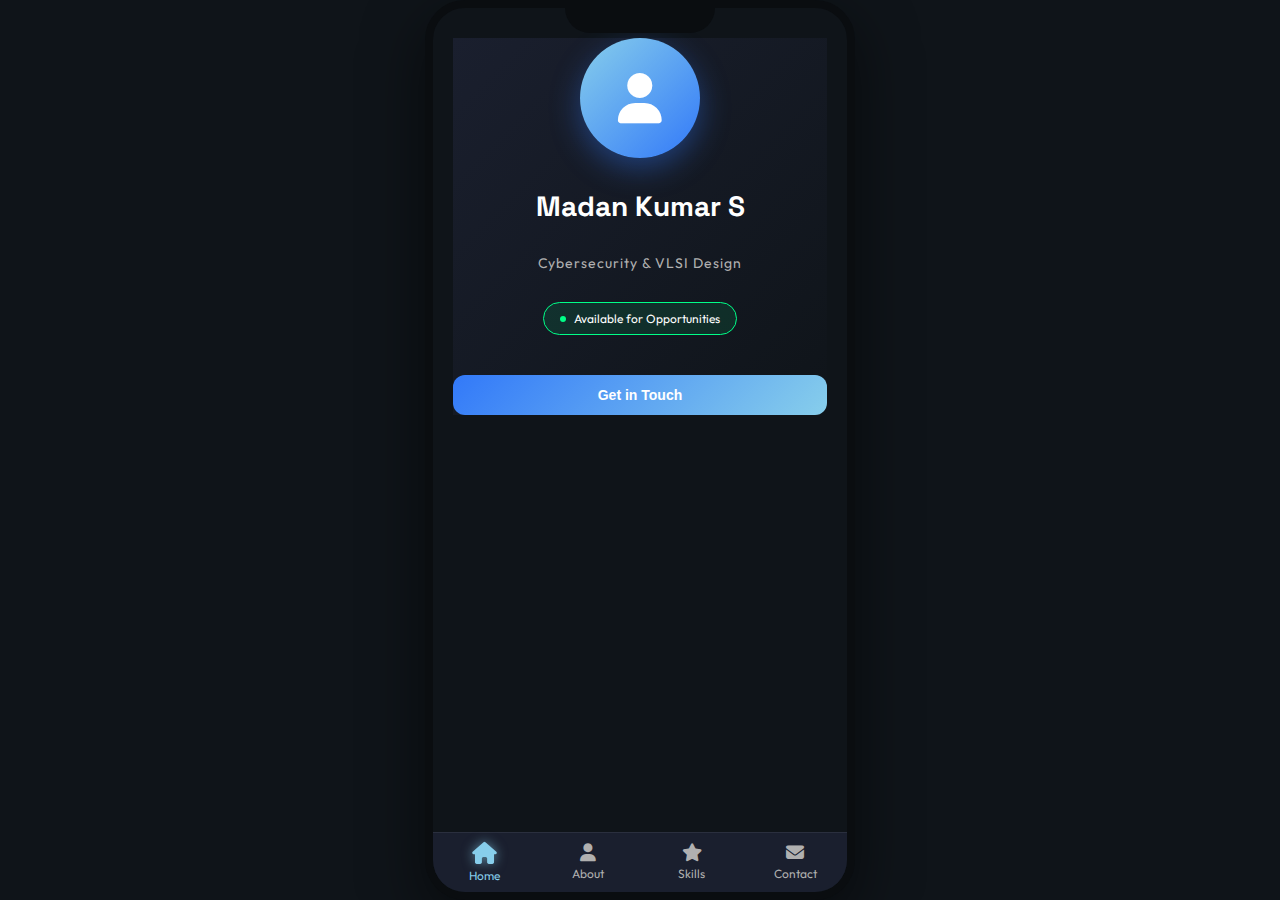
<file: mobile-app.html>
<!DOCTYPE html>
<html lang="en">

<head>
    <meta charset="UTF-8">
    <meta name="viewport" content="width=device-width, initial-scale=1.0">
    <meta name="description" content="Madan Kumar S Mobile App - Portfolio & Contact">
    <title>Madan Kumar S | Mobile App</title>

    <link rel="preconnect" href="https://fonts.googleapis.com">
    <link rel="preconnect" href="https://fonts.gstatic.com" crossorigin>
    <link href="https://fonts.googleapis.com/css2?family=Outfit:wght@300;400;600;800&family=Space+Grotesk:wght@400;600&display=swap" rel="stylesheet">
    <link rel="stylesheet" href="https://cdnjs.cloudflare.com/ajax/libs/font-awesome/6.4.0/css/all.min.css">

    <style>
        * {
            margin: 0;
            padding: 0;
            box-sizing: border-box;
        }

        :root {
            --primary: #3279F9;
            --primary-light: #87CEEB;
            --primary-dark: #0D47A1;
            --secondary: #FF6B9D;
            --bg-primary: #0F1419;
            --bg-secondary: #1A1F2E;
            --text-primary: #FFFFFF;
            --text-secondary: #B0B0B0;
            --border-color: #2A2F3E;
            --success: #00FF88;
            --warning: #FFB946;
            --mobile-nav-height: 60px;
        }

        html, body {
            width: 100%;
            height: 100%;
            background: var(--bg-primary);
            color: var(--text-primary);
            font-family: 'Outfit', sans-serif;
            overflow-x: hidden;
        }

        /* Scrollbar */
        ::-webkit-scrollbar {
            width: 6px;
        }

        ::-webkit-scrollbar-track {
            background: var(--bg-secondary);
        }

        ::-webkit-scrollbar-thumb {
            background: var(--primary);
            border-radius: 3px;
        }

        /* Phone Container */
        .phone-container {
            width: 100%;
            max-width: 430px;
            margin: 0 auto;
            background: var(--bg-primary);
            border-radius: 40px;
            box-shadow: 0 20px 60px rgba(0, 0, 0, 0.5);
            overflow: hidden;
            position: relative;
            border: 8px solid #0a0d10;
            height: 100vh;
        }

        .phone-container::before {
            content: '';
            position: absolute;
            top: 0;
            left: 50%;
            transform: translateX(-50%);
            width: 150px;
            height: 25px;
            background: #0a0d10;
            border-radius: 0 0 30px 30px;
            z-index: 10;
        }

        /* Main Content Area */
        .phone-content {
            width: 100%;
            height: calc(100vh - var(--mobile-nav-height) - 25px);
            overflow-y: auto;
            padding-top: 10px;
        }

        /* Section Styles */
        .phone-section {
            min-height: 100%;
            padding: 20px;
            padding-bottom: 100px;
            display: none;
            animation: fadeIn 0.6s ease-in-out;
        }

        .phone-section.active {
            display: flex;
            flex-direction: column;
        }

        @keyframes fadeIn {
            from {
                opacity: 0;
                transform: translateY(10px);
            }
            to {
                opacity: 1;
                transform: translateY(0);
            }
        }

        /* ============= HOME SECTION ============= */
        .home-section {
            justify-content: center;
            background: linear-gradient(135deg, var(--bg-secondary) 0%, var(--bg-primary) 100%);
        }

        .home-hero {
            text-align: center;
            display: flex;
            flex-direction: column;
            align-items: center;
            gap: 20px;
            animation: slideUpHome 0.8s cubic-bezier(0.25, 1, 0.5, 1);
        }

        @keyframes slideUpHome {
            from {
                opacity: 0;
                transform: translateY(30px);
            }
            to {
                opacity: 1;
                transform: translateY(0);
            }
        }

        .home-avatar {
            width: 120px;
            height: 120px;
            border-radius: 50%;
            background: linear-gradient(135deg, var(--primary-light), var(--primary));
            display: flex;
            align-items: center;
            justify-content: center;
            font-size: 50px;
            box-shadow: 0 10px 30px rgba(50, 121, 249, 0.4);
            animation: floatHome 3s ease-in-out infinite;
        }

        @keyframes floatHome {
            0%, 100% {
                transform: translateY(0);
            }
            50% {
                transform: translateY(-15px);
            }
        }

        .home-name {
            font-size: 28px;
            font-weight: 800;
            font-family: 'Space Grotesk', sans-serif;
            margin: 10px 0;
            animation: slideInText 0.8s ease-in-out 0.2s both;
        }

        @keyframes slideInText {
            from {
                opacity: 0;
                transform: translateX(-20px);
            }
            to {
                opacity: 1;
                transform: translateX(0);
            }
        }

        .home-title {
            color: var(--text-secondary);
            font-size: 14px;
            letter-spacing: 1px;
            animation: slideInText 0.8s ease-in-out 0.4s both;
        }

        .home-badge {
            display: inline-flex;
            align-items: center;
            gap: 8px;
            background: rgba(0, 255, 136, 0.1);
            border: 1px solid var(--success);
            padding: 8px 16px;
            border-radius: 20px;
            font-size: 12px;
            margin: 10px 0;
            animation: slideInText 0.8s ease-in-out 0.6s both;
        }

        .status-dot {
            width: 6px;
            height: 6px;
            background: var(--success);
            border-radius: 50%;
            animation: pulse 2s ease-in-out infinite;
        }

        @keyframes pulse {
            0%, 100% {
                opacity: 1;
                transform: scale(1);
            }
            50% {
                opacity: 0.7;
                transform: scale(1.2);
            }
        }

        .home-cta {
            width: 100%;
            padding: 12px;
            background: linear-gradient(135deg, var(--primary), var(--primary-light));
            color: white;
            border: none;
            border-radius: 12px;
            font-weight: 600;
            cursor: pointer;
            font-size: 14px;
            margin-top: 10px;
            transition: all 0.3s ease;
            animation: slideInText 0.8s ease-in-out 0.8s both;
        }

        .home-cta:active {
            transform: scale(0.98);
        }

        /* ============= ABOUT SECTION ============= */
        .about-section {
            background: var(--bg-primary);
            padding-top: 30px !important;
        }

        .about-header {
            font-size: 24px;
            font-weight: 800;
            font-family: 'Space Grotesk', sans-serif;
            margin-bottom: 15px;
            color: white;
            animation: slideDownAbout 0.6s ease-out;
        }

        @keyframes slideDownAbout {
            from {
                opacity: 0;
                transform: translateY(-20px);
            }
            to {
                opacity: 1;
                transform: translateY(0);
            }
        }

        .about-card {
            background: linear-gradient(135deg, var(--bg-secondary), rgba(50, 121, 249, 0.1));
            border: 1px solid var(--border-color);
            border-radius: 16px;
            padding: 15px;
            margin-bottom: 12px;
            animation: scaleInAbout 0.6s cubic-bezier(0.25, 1, 0.5, 1);
            animation-fill-mode: both;
        }

        .about-card:nth-child(2) {
            animation-delay: 0.1s;
        }

        .about-card:nth-child(3) {
            animation-delay: 0.2s;
        }

        .about-card:nth-child(4) {
            animation-delay: 0.3s;
        }

        @keyframes scaleInAbout {
            from {
                opacity: 0;
                transform: scale(0.9);
            }
            to {
                opacity: 1;
                transform: scale(1);
            }
        }

        .about-card-title {
            font-weight: 600;
            color: var(--primary-light);
            font-size: 14px;
            margin-bottom: 8px;
            display: flex;
            align-items: center;
            gap: 8px;
        }

        .about-card-text {
            color: var(--text-secondary);
            font-size: 13px;
            line-height: 1.5;
        }

        /* ============= SKILLS SECTION (ICLAB) ============= */
        .skills-section {
            padding-top: 30px !important;
            background: var(--bg-primary);
        }

        .skills-header {
            font-size: 24px;
            font-weight: 800;
            font-family: 'Space Grotesk', sans-serif;
            margin-bottom: 15px;
            animation: slideDownAbout 0.6s ease-out;
        }

        .skills-tabs {
            display: flex;
            gap: 8px;
            margin-bottom: 15px;
            overflow-x: auto;
            padding-bottom: 8px;
            animation: slideUp 0.6s cubic-bezier(0.25, 1, 0.5, 1) 0.1s both;
        }

        .skill-tab-btn {
            flex-shrink: 0;
            padding: 8px 14px;
            background: var(--bg-secondary);
            border: 1px solid var(--border-color);
            color: var(--text-secondary);
            border-radius: 20px;
            font-size: 12px;
            cursor: pointer;
            transition: all 0.3s ease;
            white-space: nowrap;
        }

        .skill-tab-btn.active {
            background: linear-gradient(135deg, var(--primary-light), var(--primary));
            color: black;
            border-color: transparent;
            box-shadow: 0 4px 12px rgba(50, 121, 249, 0.4);
        }

        .skill-tab-btn:active {
            transform: scale(0.95);
        }

        .skill-item {
            background: linear-gradient(135deg, rgba(50, 121, 249, 0.1), rgba(135, 206, 235, 0.05));
            border: 1px solid var(--border-color);
            border-radius: 12px;
            padding: 12px;
            margin-bottom: 10px;
            animation: slideUpSkill 0.6s cubic-bezier(0.25, 1, 0.5, 1);
            animation-fill-mode: both;
        }

        .skill-item:nth-child(2) {
            animation-delay: 0.1s;
        }

        .skill-item:nth-child(3) {
            animation-delay: 0.2s;
        }

        .skill-item:nth-child(4) {
            animation-delay: 0.3s;
        }

        @keyframes slideUpSkill {
            from {
                opacity: 0;
                transform: translateY(15px);
            }
            to {
                opacity: 1;
                transform: translateY(0);
            }
        }

        .skill-header {
            display: flex;
            justify-content: space-between;
            align-items: center;
            margin-bottom: 8px;
        }

        .skill-name {
            font-weight: 600;
            color: white;
            font-size: 13px;
            display: flex;
            align-items: center;
            gap: 8px;
        }

        .skill-name i {
            font-size: 14px;
            color: var(--primary-light);
        }

        .skill-percentage {
            background: linear-gradient(135deg, var(--primary), var(--primary-light));
            color: black;
            padding: 2px 8px;
            border-radius: 10px;
            font-size: 11px;
            font-weight: 600;
        }

        .skill-bar {
            width: 100%;
            height: 6px;
            background: rgba(255, 255, 255, 0.1);
            border-radius: 3px;
            overflow: hidden;
            position: relative;
        }

        .skill-fill {
            height: 100%;
            background: linear-gradient(90deg, var(--primary), var(--primary-light));
            border-radius: 3px;
            animation: animateSkillBar 1.2s cubic-bezier(0.25, 1, 0.5, 1) forwards;
        }

        @keyframes animateSkillBar {
            from {
                width: 0;
            }
            to {
                width: var(--skill-width, 80%);
            }
        }

        /* ============= CONTACT SECTION ============= */
        .contact-section {
            padding-top: 30px !important;
            background: var(--bg-primary);
        }

        .contact-header {
            font-size: 24px;
            font-weight: 800;
            font-family: 'Space Grotesk', sans-serif;
            margin-bottom: 15px;
            animation: slideDownAbout 0.6s ease-out;
        }

        .contact-info {
            display: flex;
            flex-direction: column;
            gap: 10px;
            margin-bottom: 15px;
        }

        .contact-card {
            background: linear-gradient(135deg, rgba(255, 107, 157, 0.1), rgba(50, 121, 249, 0.1));
            border: 1px solid var(--border-color);
            border-radius: 12px;
            padding: 12px;
            display: flex;
            align-items: center;
            gap: 12px;
            animation: slideInContact 0.6s cubic-bezier(0.25, 1, 0.5, 1);
            animation-fill-mode: both;
        }

        .contact-card:nth-child(1) {
            animation-delay: 0s;
        }

        .contact-card:nth-child(2) {
            animation-delay: 0.1s;
        }

        .contact-card:nth-child(3) {
            animation-delay: 0.2s;
        }

        @keyframes slideInContact {
            from {
                opacity: 0;
                transform: translateX(-20px);
            }
            to {
                opacity: 1;
                transform: translateX(0);
            }
        }

        .contact-icon {
            width: 40px;
            height: 40px;
            background: linear-gradient(135deg, var(--primary), var(--primary-light));
            border-radius: 10px;
            display: flex;
            align-items: center;
            justify-content: center;
            font-size: 18px;
            color: black;
            flex-shrink: 0;
        }

        .contact-text {
            flex: 1;
        }

        .contact-label {
            font-size: 11px;
            color: var(--text-secondary);
            text-transform: uppercase;
            letter-spacing: 0.5px;
        }

        .contact-value {
            font-size: 13px;
            font-weight: 600;
            color: white;
            word-break: break-all;
        }

        .add-contact-form {
            background: var(--bg-secondary);
            border: 1px solid var(--border-color);
            border-radius: 12px;
            padding: 12px;
            margin-top: 15px;
            animation: expandForm 0.6s cubic-bezier(0.25, 1, 0.5, 1);
        }

        @keyframes expandForm {
            from {
                opacity: 0;
                max-height: 0;
                transform: translateY(-10px);
            }
            to {
                opacity: 1;
                max-height: 300px;
                transform: translateY(0);
            }
        }

        .form-group {
            margin-bottom: 10px;
        }

        .form-label {
            display: block;
            font-size: 11px;
            color: var(--text-secondary);
            margin-bottom: 4px;
            text-transform: uppercase;
            letter-spacing: 0.5px;
        }

        .form-input {
            width: 100%;
            padding: 8px;
            background: var(--bg-primary);
            border: 1px solid var(--border-color);
            border-radius: 8px;
            color: white;
            font-family: 'Outfit', sans-serif;
            font-size: 13px;
            outline: none;
            transition: all 0.3s ease;
        }

        .form-input:focus {
            border-color: var(--primary);
            background: rgba(50, 121, 249, 0.1);
        }

        .form-submit {
            width: 100%;
            padding: 10px;
            background: linear-gradient(135deg, var(--primary), var(--primary-light));
            border: none;
            border-radius: 8px;
            color: black;
            font-weight: 600;
            font-size: 13px;
            cursor: pointer;
            transition: all 0.3s ease;
            margin-top: 10px;
        }

        .form-submit:active {
            transform: scale(0.98);
        }

        .contact-list {
            margin-top: 15px;
        }

        .added-contact {
            background: rgba(0, 255, 136, 0.1);
            border: 1px solid var(--success);
            border-radius: 8px;
            padding: 10px;
            margin-bottom: 8px;
            display: flex;
            justify-content: space-between;
            align-items: center;
            animation: popIn 0.4s cubic-bezier(0.34, 1.56, 0.64, 1);
        }

        @keyframes popIn {
            0% {
                opacity: 0;
                transform: scale(0.8);
            }
            100% {
                opacity: 1;
                transform: scale(1);
            }
        }

        .added-contact-name {
            font-size: 13px;
            font-weight: 600;
            color: white;
        }

        .added-contact-number {
            font-size: 11px;
            color: var(--text-secondary);
        }

        .delete-contact {
            background: none;
            border: none;
            color: #FF6B6B;
            cursor: pointer;
            padding: 4px;
            font-size: 14px;
        }

        /* ============= BOTTOM NAVIGATION ============= */
        .phone-nav {
            position: absolute;
            bottom: 0;
            left: 0;
            right: 0;
            height: var(--mobile-nav-height);
            background: var(--bg-secondary);
            border-top: 1px solid var(--border-color);
            display: flex;
            justify-content: space-around;
            align-items: center;
            z-index: 100;
        }

        .nav-item {
            display: flex;
            flex-direction: column;
            align-items: center;
            justify-content: center;
            gap: 4px;
            cursor: pointer;
            flex: 1;
            height: 100%;
            color: var(--text-secondary);
            text-decoration: none;
            font-size: 12px;
            transition: all 0.3s ease;
            position: relative;
        }

        .nav-item i {
            font-size: 18px;
            transition: all 0.3s ease;
        }

        .nav-item.active {
            color: var(--primary-light);
        }

        .nav-item.active i {
            font-size: 22px;
            filter: drop-shadow(0 0 6px rgba(135, 206, 235, 0.6));
            animation: navBounce 0.6s ease;
        }

        @keyframes navBounce {
            0%, 100% {
                transform: translateY(0);
            }
            50% {
                transform: translateY(-5px);
            }
        }

        /* Responsive */
        @media (max-width: 430px) {
            .phone-container {
                border-radius: 0;
                border: none;
                max-width: 100%;
                height: 100vh;
            }

            .phone-container::before {
                display: none;
            }
        }
    </style>
</head>

<body>
    <div class="phone-container">
        <div class="phone-content">
            <!-- HOME SECTION -->
            <div class="phone-section active" data-section="home">
                <div class="home-section">
                    <div class="home-hero">
                        <div class="home-avatar">
                            <i class="fas fa-user"></i>
                        </div>
                        <h1 class="home-name">Madan Kumar S</h1>
                        <p class="home-title">Cybersecurity & VLSI Design</p>
                        <div class="home-badge">
                            <span class="status-dot"></span>
                            Available for Opportunities
                        </div>
                        <button class="home-cta" onclick="scrollToSection('contact')">Get in Touch</button>
                    </div>
                </div>
            </div>

            <!-- ABOUT SECTION -->
            <div class="phone-section" data-section="about">
                <h2 class="about-header">About Me</h2>
                <div class="about-card">
                    <div class="about-card-title">
                        <i class="fas fa-graduation-cap"></i> Education
                    </div>
                    <div class="about-card-text">
                        B.E. in Electronics & Communication Engineering at VTU, Belagavi
                    </div>
                </div>
                <div class="about-card">
                    <div class="about-card-title">
                        <i class="fas fa-code"></i> Specialization
                    </div>
                    <div class="about-card-text">
                        VLSI Design, Embedded Systems, Cybersecurity & Web Development
                    </div>
                </div>
                <div class="about-card">
                    <div class="about-card-title">
                        <i class="fas fa-award"></i> Achievements
                    </div>
                    <div class="about-card-text">
                        7.8 CGPA | 19+ Projects | Multiple Certifications
                    </div>
                </div>
                <div class="about-card">
                    <div class="about-card-title">
                        <i class="fas fa-star"></i> Passion
                    </div>
                    <div class="about-card-text">
                        Designing secure, innovative hardware solutions that bridge electronics and security
                    </div>
                </div>
            </div>

            <!-- ICLAB SKILLS SECTION -->
            <div class="phone-section" data-section="skills">
                <h2 class="skills-header">ICLAB Skills</h2>
                <div class="skills-tabs">
                    <button class="skill-tab-btn active" onclick="filterSkills('all')">All</button>
                    <button class="skill-tab-btn" onclick="filterSkills('cyber')">Cybersecurity</button>
                    <button class="skill-tab-btn" onclick="filterSkills('electronics')">Electronics</button>
                    <button class="skill-tab-btn" onclick="filterSkills('programming')">Programming</button>
                </div>

                <div id="skill-items">
                    <!-- CYBERSECURITY SKILLS -->
                    <div class="skill-item" data-category="cyber">
                        <div class="skill-header">
                            <span class="skill-name"><i class="fas fa-shield-alt"></i> Network Security</span>
                            <span class="skill-percentage">85%</span>
                        </div>
                        <div class="skill-bar">
                            <div class="skill-fill" style="--skill-width: 85%"></div>
                        </div>
                    </div>

                    <div class="skill-item" data-category="cyber">
                        <div class="skill-header">
                            <span class="skill-name"><i class="fas fa-exclamation-triangle"></i> Threat Analysis</span>
                            <span class="skill-percentage">82%</span>
                        </div>
                        <div class="skill-bar">
                            <div class="skill-fill" style="--skill-width: 82%"></div>
                        </div>
                    </div>

                    <div class="skill-item" data-category="cyber">
                        <div class="skill-header">
                            <span class="skill-name"><i class="fas fa-search"></i> Vulnerability Assessment</span>
                            <span class="skill-percentage">80%</span>
                        </div>
                        <div class="skill-bar">
                            <div class="skill-fill" style="--skill-width: 80%"></div>
                        </div>
                    </div>

                    <div class="skill-item" data-category="cyber">
                        <div class="skill-header">
                            <span class="skill-name"><i class="fas fa-lock"></i> Penetration Testing</span>
                            <span class="skill-percentage">78%</span>
                        </div>
                        <div class="skill-bar">
                            <div class="skill-fill" style="--skill-width: 78%"></div>
                        </div>
                    </div>

                    <div class="skill-item" data-category="cyber">
                        <div class="skill-header">
                            <span class="skill-name"><i class="fas fa-key"></i> Cryptography</span>
                            <span class="skill-percentage">75%</span>
                        </div>
                        <div class="skill-bar">
                            <div class="skill-fill" style="--skill-width: 75%"></div>
                        </div>
                    </div>

                    <div class="skill-item" data-category="cyber">
                        <div class="skill-header">
                            <span class="skill-name"><i class="fas fa-fingerprint"></i> Forensics</span>
                            <span class="skill-percentage">70%</span>
                        </div>
                        <div class="skill-bar">
                            <div class="skill-fill" style="--skill-width: 70%"></div>
                        </div>
                    </div>

                    <!-- ELECTRONICS SKILLS -->
                    <div class="skill-item" data-category="electronics">
                        <div class="skill-header">
                            <span class="skill-name"><i class="fas fa-microchip"></i> Embedded Systems</span>
                            <span class="skill-percentage">85%</span>
                        </div>
                        <div class="skill-bar">
                            <div class="skill-fill" style="--skill-width: 85%"></div>
                        </div>
                    </div>

                    <div class="skill-item" data-category="electronics">
                        <div class="skill-header">
                            <span class="skill-name"><i class="fas fa-cpu"></i> Microcontrollers</span>
                            <span class="skill-percentage">82%</span>
                        </div>
                        <div class="skill-bar">
                            <div class="skill-fill" style="--skill-width: 82%"></div>
                        </div>
                    </div>

                    <div class="skill-item" data-category="electronics">
                        <div class="skill-header">
                            <span class="skill-name"><i class="fas fa-sitemap"></i> PCB Design</span>
                            <span class="skill-percentage">78%</span>
                        </div>
                        <div class="skill-bar">
                            <div class="skill-fill" style="--skill-width: 78%"></div>
                        </div>
                    </div>

                    <!-- PROGRAMMING SKILLS -->
                    <div class="skill-item" data-category="programming">
                        <div class="skill-header">
                            <span class="skill-name"><i class="fab fa-python"></i> Python</span>
                            <span class="skill-percentage">90%</span>
                        </div>
                        <div class="skill-bar">
                            <div class="skill-fill" style="--skill-width: 90%"></div>
                        </div>
                    </div>

                    <div class="skill-item" data-category="programming">
                        <div class="skill-header">
                            <span class="skill-name"><i class="fas fa-code"></i> C/C++</span>
                            <span class="skill-percentage">88%</span>
                        </div>
                        <div class="skill-bar">
                            <div class="skill-fill" style="--skill-width: 88%"></div>
                        </div>
                    </div>

                    <div class="skill-item" data-category="programming">
                        <div class="skill-header">
                            <span class="skill-name"><i class="fas fa-square"></i> Verilog/VHDL</span>
                            <span class="skill-percentage">82%</span>
                        </div>
                        <div class="skill-bar">
                            <div class="skill-fill" style="--skill-width: 82%"></div>
                        </div>
                    </div>

                    <div class="skill-item" data-category="programming">
                        <div class="skill-header">
                            <span class="skill-name"><i class="fab fa-html5"></i> Web Technologies</span>
                            <span class="skill-percentage">80%</span>
                        </div>
                        <div class="skill-bar">
                            <div class="skill-fill" style="--skill-width: 80%"></div>
                        </div>
                    </div>

                    <div class="skill-item" data-category="electronics">
                        <div class="skill-header">
                            <span class="skill-name"><i class="fas fa-cube"></i> FPGA</span>
                            <span class="skill-percentage">78%</span>
                        </div>
                        <div class="skill-bar">
                            <div class="skill-fill" style="--skill-width: 78%"></div>
                        </div>
                    </div>

                    <div class="skill-item" data-category="electronics">
                        <div class="skill-header">
                            <span class="skill-name"><i class="fas fa-wave-square"></i> Signal Processing</span>
                            <span class="skill-percentage">76%</span>
                        </div>
                        <div class="skill-bar">
                            <div class="skill-fill" style="--skill-width: 76%"></div>
                        </div>
                    </div>
                </div>
            </div>

            <!-- CONTACT SECTION -->
            <div class="phone-section" data-section="contact">
                <h2 class="contact-header">Contact</h2>

                <div class="contact-info">
                    <div class="contact-card">
                        <div class="contact-icon">
                            <i class="fas fa-envelope"></i>
                        </div>
                        <div class="contact-text">
                            <div class="contact-label">Email</div>
                            <div class="contact-value">madans0316@gmail.com</div>
                        </div>
                    </div>

                    <div class="contact-card">
                        <div class="contact-icon">
                            <i class="fab fa-linkedin"></i>
                        </div>
                        <div class="contact-text">
                            <div class="contact-label">LinkedIn</div>
                            <div class="contact-value">madankumar-s-3537b232a</div>
                        </div>
                    </div>

                    <div class="contact-card">
                        <div class="contact-icon">
                            <i class="fab fa-github"></i>
                        </div>
                        <div class="contact-text">
                            <div class="contact-label">GitHub</div>
                            <div class="contact-value">madans0316-cmd</div>
                        </div>
                    </div>
                </div>

                <div class="add-contact-form">
                    <h3 style="font-size: 14px; margin-bottom: 10px; color: white;">Add My Contact</h3>
                    <div class="form-group">
                        <label class="form-label">Name</label>
                        <input type="text" id="contactName" class="form-input" placeholder="Your name">
                    </div>
                    <div class="form-group">
                        <label class="form-label">Phone/WhatsApp</label>
                        <input type="text" id="contactPhone" class="form-input" placeholder="+91 XXXXX XXXXX">
                    </div>
                    <button class="form-submit" onclick="addContact()">
                        <i class="fas fa-plus"></i> Add Contact
                    </button>
                </div>

                <div class="contact-list">
                    <div id="saved-contacts"></div>
                </div>
            </div>
        </div>

        <!-- BOTTOM NAVIGATION -->
        <nav class="phone-nav">
            <div class="nav-item active" data-nav="home" onclick="switchSection('home')">
                <i class="fas fa-home"></i>
                <span>Home</span>
            </div>
            <div class="nav-item" data-nav="about" onclick="switchSection('about')">
                <i class="fas fa-user"></i>
                <span>About</span>
            </div>
            <div class="nav-item" data-nav="skills" onclick="switchSection('skills')">
                <i class="fas fa-star"></i>
                <span>Skills</span>
            </div>
            <div class="nav-item" data-nav="contact" onclick="switchSection('contact')">
                <i class="fas fa-envelope"></i>
                <span>Contact</span>
            </div>
        </nav>
    </div>

    <script>
        // Section Switching
        function switchSection(sectionName) {
            // Hide all sections
            document.querySelectorAll('.phone-section').forEach(section => {
                section.classList.remove('active');
            });

            // Remove active from all nav items
            document.querySelectorAll('.nav-item').forEach(item => {
                item.classList.remove('active');
            });

            // Show selected section
            document.querySelector(`[data-section="${sectionName}"]`).classList.add('active');

            // Activate nav item
            document.querySelector(`[data-nav="${sectionName}"]`).classList.add('active');

            // Scroll to top
            document.querySelector('.phone-content').scrollTop = 0;
        }

        function scrollToSection(sectionName) {
            switchSection(sectionName);
        }

        // Skill Filter
        function filterSkills(category) {
            // Update active tab
            document.querySelectorAll('.skill-tab-btn').forEach(btn => {
                btn.classList.remove('active');
            });
            event.target.classList.add('active');

            // Filter skills
            const skillItems = document.querySelectorAll('.skill-item');
            skillItems.forEach(item => {
                if (category === 'all' || item.dataset.category === category) {
                    item.style.display = 'block';
                    item.style.animation = 'slideUpSkill 0.6s cubic-bezier(0.25, 1, 0.5, 1) forwards';
                } else {
                    item.style.display = 'none';
                }
            });
        }

        // Contact Management
        let contacts = JSON.parse(localStorage.getItem('contacts')) || [];

        function addContact() {
            const name = document.getElementById('contactName').value;
            const phone = document.getElementById('contactPhone').value;

            if (!name || !phone) {
                alert('Please fill in all fields');
                return;
            }

            contacts.push({ name, phone, id: Date.now() });
            localStorage.setItem('contacts', JSON.stringify(contacts));

            // Clear form
            document.getElementById('contactName').value = '';
            document.getElementById('contactPhone').value = '';

            renderContacts();
        }

        function deleteContact(id) {
            contacts = contacts.filter(c => c.id !== id);
            localStorage.setItem('contacts', JSON.stringify(contacts));
            renderContacts();
        }

        function renderContacts() {
            const container = document.getElementById('saved-contacts');
            if (contacts.length === 0) {
                container.innerHTML = '';
                return;
            }

            container.innerHTML = '<div style="font-size: 12px; color: var(--text-secondary); margin-bottom: 10px; text-transform: uppercase; letter-spacing: 0.5px;">Saved Contacts</div>';

            contacts.forEach((contact, index) => {
                const div = document.createElement('div');
                div.className = 'added-contact';
                div.innerHTML = `
                    <div>
                        <div class="added-contact-name">${contact.name}</div>
                        <div class="added-contact-number">${contact.phone}</div>
                    </div>
                    <button class="delete-contact" onclick="deleteContact(${contact.id})">
                        <i class="fas fa-trash"></i>
                    </button>
                `;
                container.appendChild(div);
            });
        }

        // Initial render
        renderContacts();
    </script>
</body>

</html>
</file>
